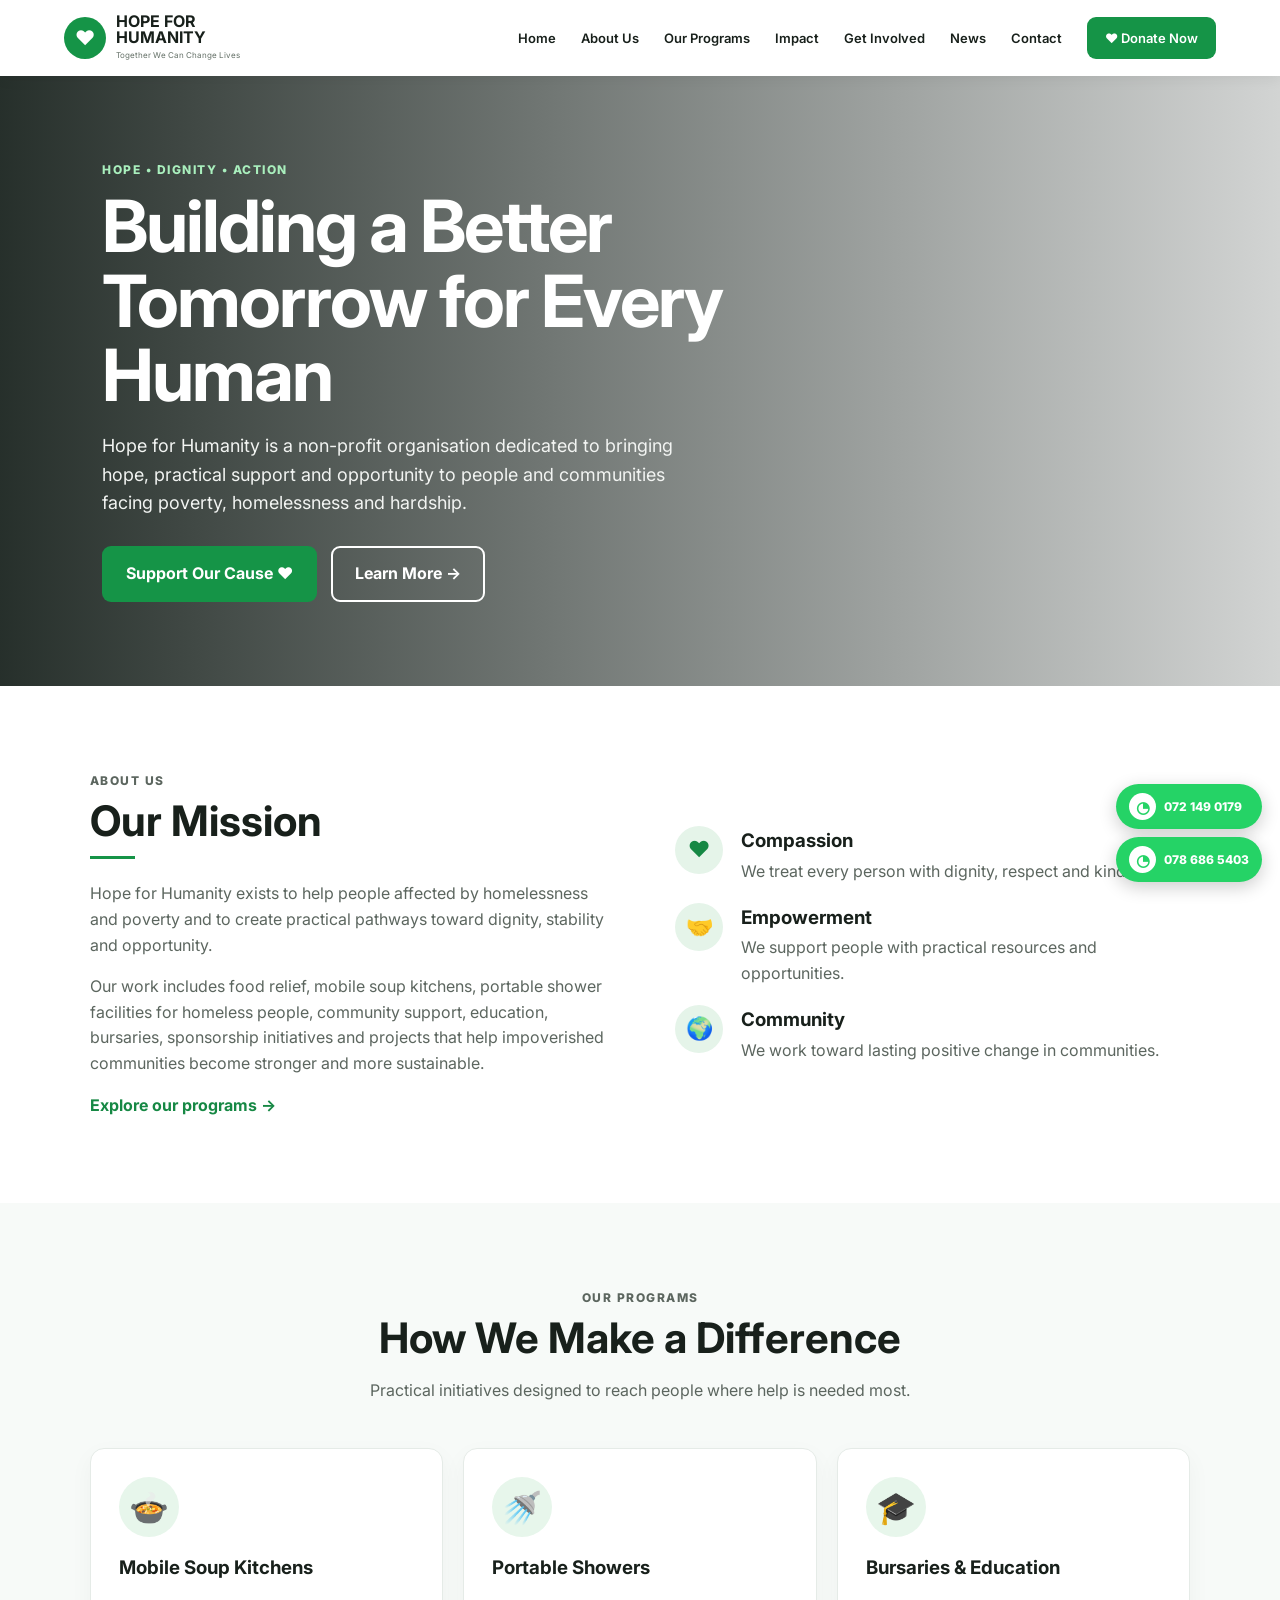
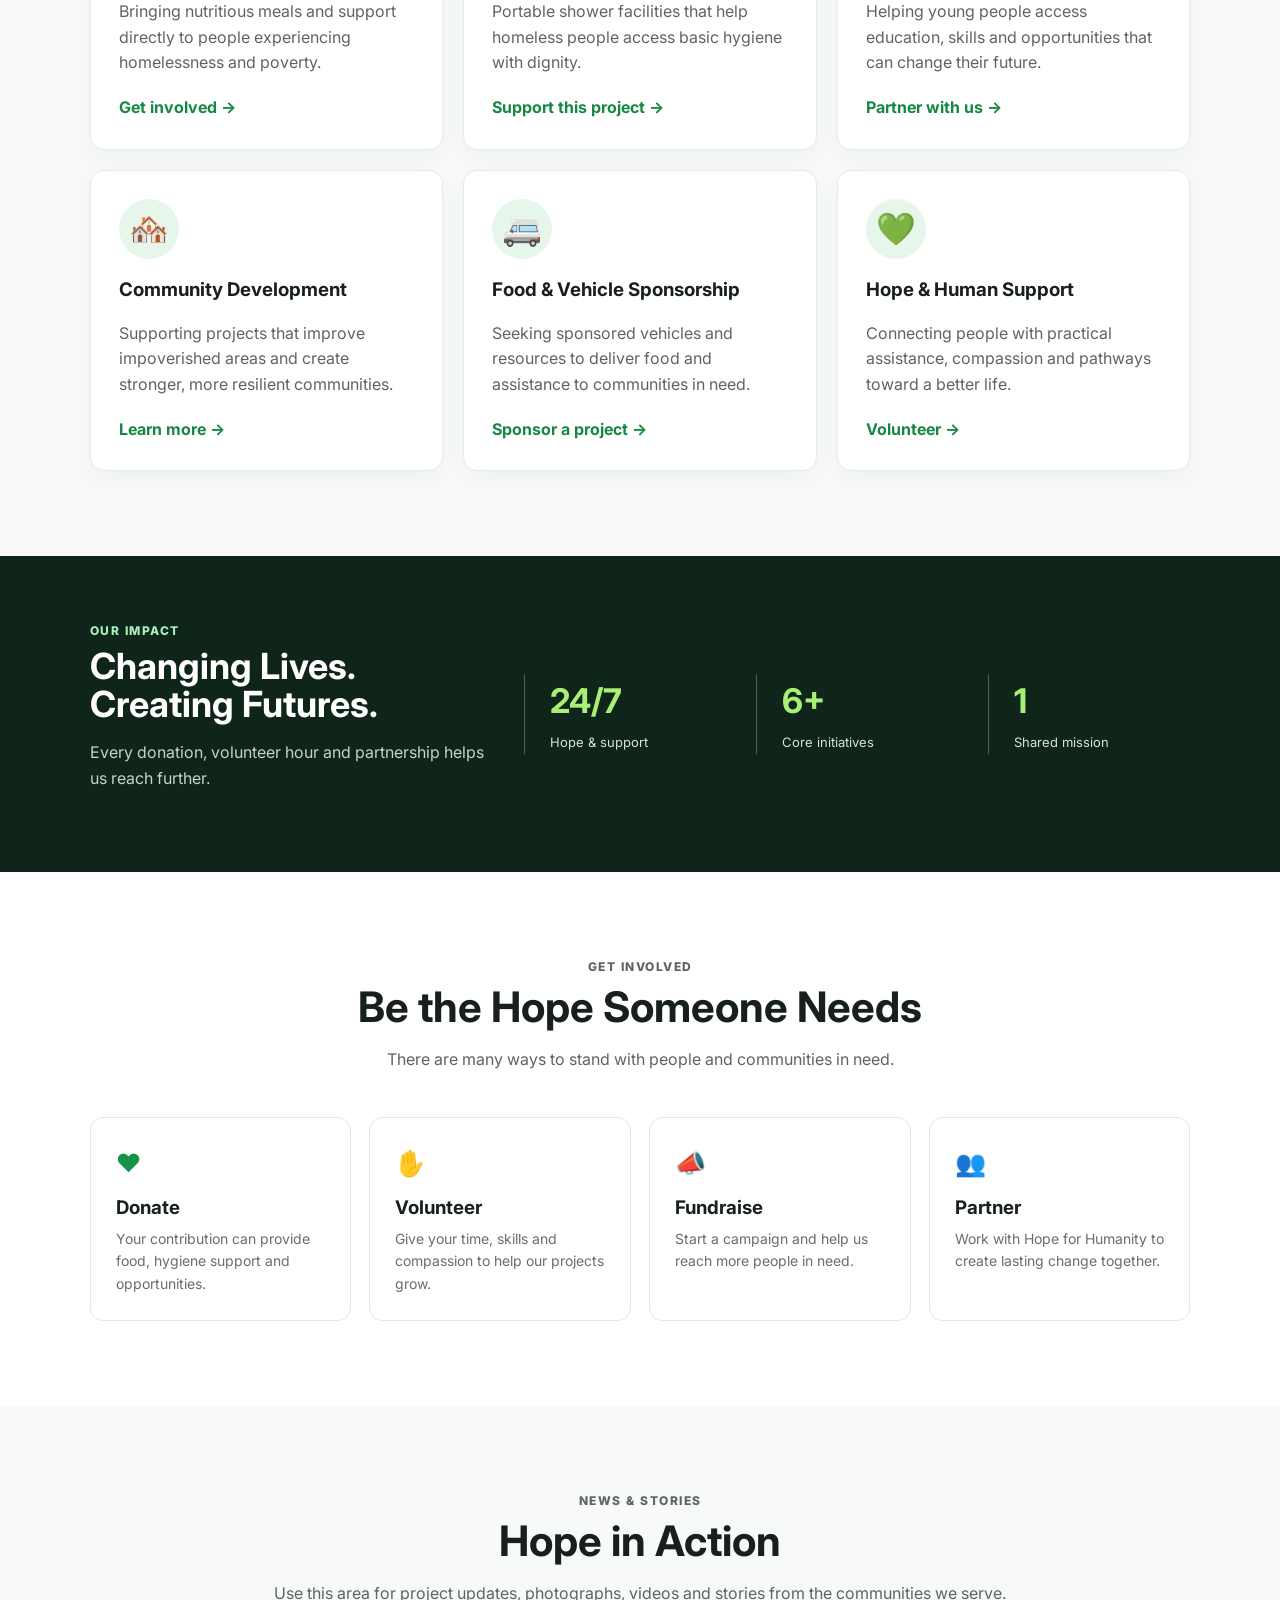
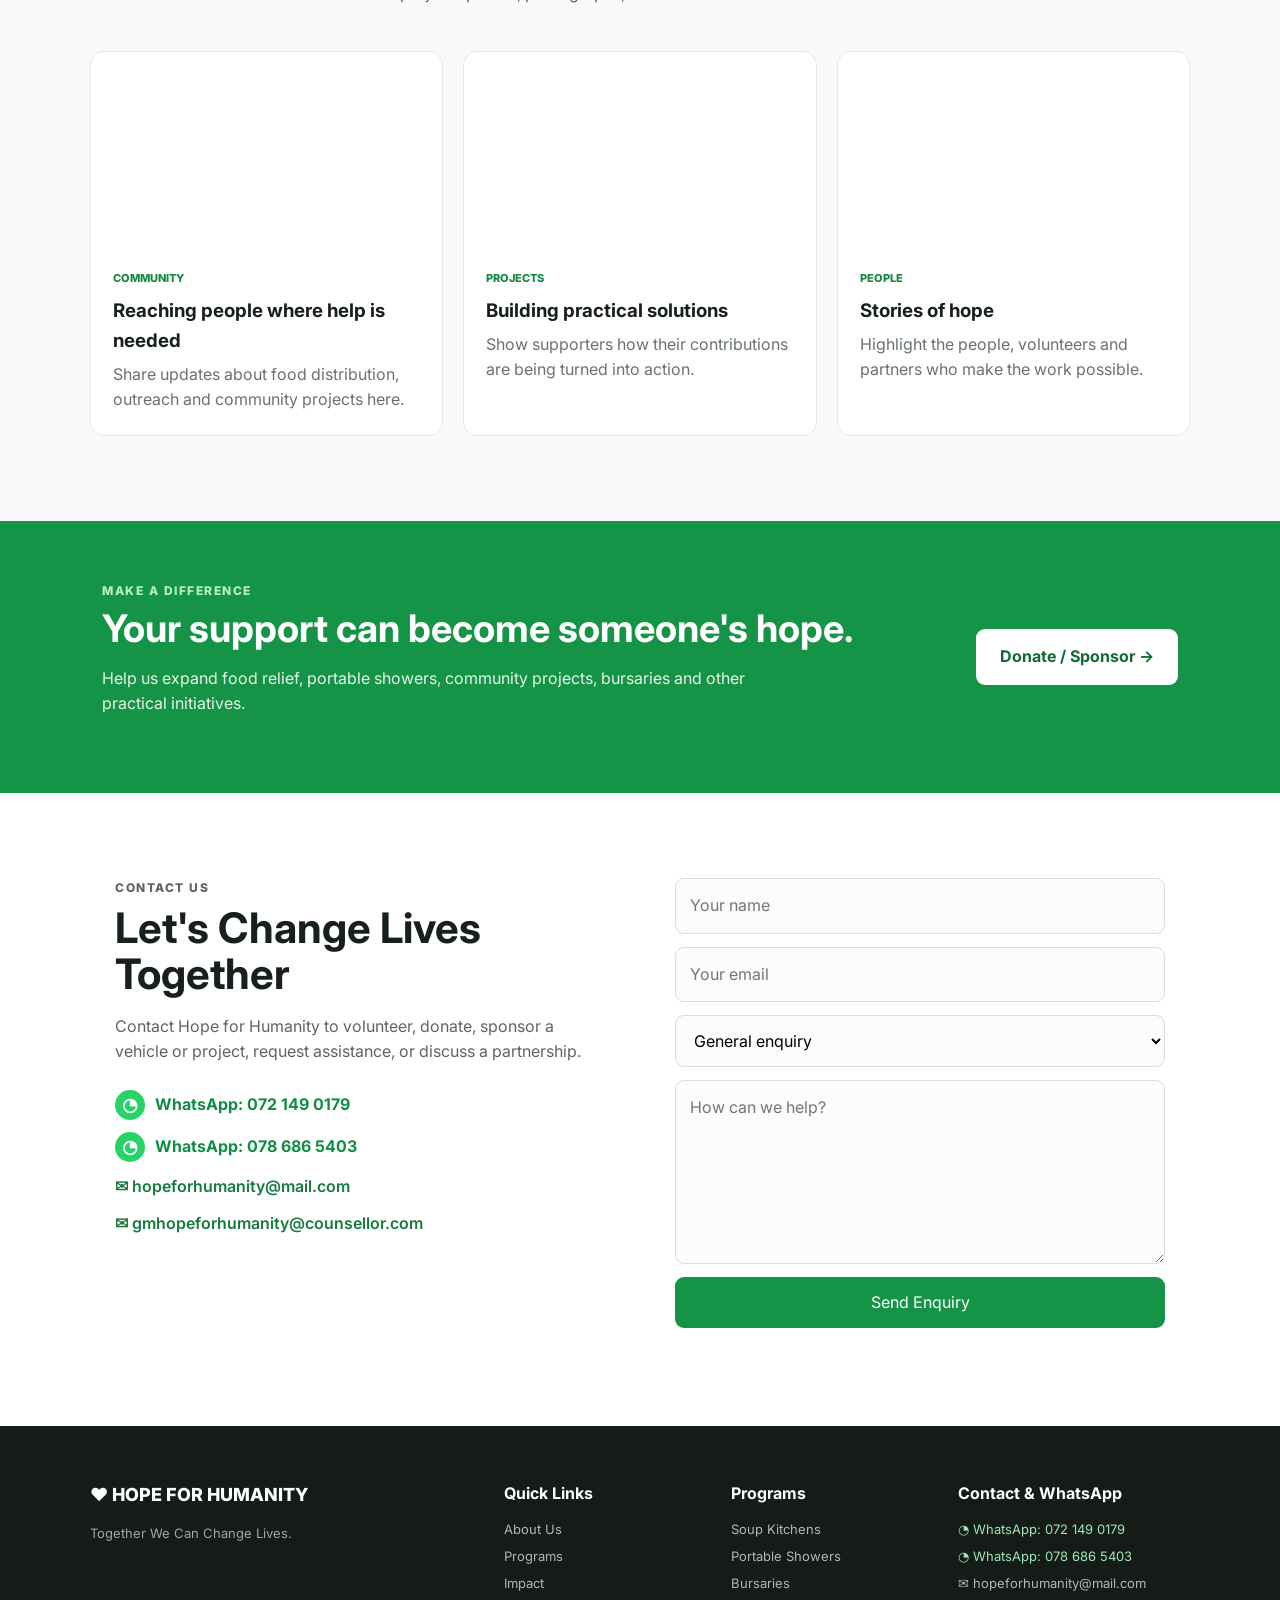
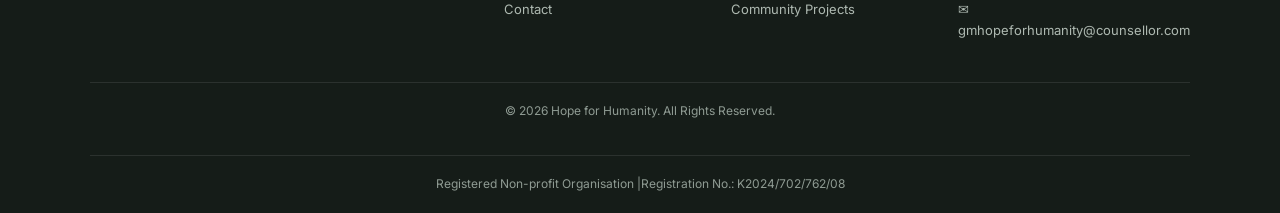
<file: index.html>
<!DOCTYPE html>
<html lang="en">
<head>
  <meta charset="UTF-8">
  <meta name="viewport" content="width=device-width, initial-scale=1.0">
  <meta name="description" content="Hope for Humanity — bringing hope, dignity and practical support to people and communities in need.">
  <title>Hope for Humanity | Together We Can Change Lives</title>
  <link rel="preconnect" href="https://fonts.googleapis.com">
  <link rel="preconnect" href="https://fonts.gstatic.com" crossorigin>
  <link href="https://fonts.googleapis.com/css2?family=Inter:wght@400;500;600;700;800&display=swap" rel="stylesheet">
  <link rel="stylesheet" href="style.css">
</head>
<body>
<header class="site-header">
  <a class="brand" href="#home" aria-label="Hope for Humanity home">
    <span class="brand-mark">❤</span>
    <span><strong>HOPE FOR<br>HUMANITY</strong><small>Together We Can Change Lives</small></span>
  </a>
  <button class="menu-toggle" aria-label="Open menu">☰</button>
  <nav id="nav">
    <a href="#home">Home</a>
    <a href="#about">About Us</a>
    <a href="#programs">Our Programs</a>
    <a href="#impact">Impact</a>
    <a href="#get-involved">Get Involved</a>
    <a href="#news">News</a>
    <a href="#contact">Contact</a>
    <a class="nav-donate" href="#donate">♥ Donate Now</a>
  </nav>
</header>

<main>
<section id="home" class="hero">
  <div class="hero-overlay"></div>
  <div class="hero-content">
    <p class="eyebrow">HOPE • DIGNITY • ACTION</p>
    <h1>Building a Better Tomorrow for Every Human</h1>
    <p>Hope for Humanity is a non-profit organisation dedicated to bringing hope, practical support and opportunity to people and communities facing poverty, homelessness and hardship.</p>
    <div class="hero-buttons">
      <a class="btn primary" href="#donate">Support Our Cause ♥</a>
      <a class="btn outline" href="#about">Learn More →</a>
    </div>
  </div>
</section>

<section id="about" class="section about">
  <div class="section-grid">
    <div>
      <p class="eyebrow">ABOUT US</p>
      <h2>Our Mission</h2>
      <div class="accent-line"></div>
      <p>Hope for Humanity exists to help people affected by homelessness and poverty and to create practical pathways toward dignity, stability and opportunity.</p>
      <p>Our work includes food relief, mobile soup kitchens, portable shower facilities for homeless people, community support, education, bursaries, sponsorship initiatives and projects that help impoverished communities become stronger and more sustainable.</p>
      <a class="text-link" href="#programs">Explore our programs →</a>
    </div>
    <div class="values">
      <div class="value"><span>♥</span><div><h3>Compassion</h3><p>We treat every person with dignity, respect and kindness.</p></div></div>
      <div class="value"><span>🤝</span><div><h3>Empowerment</h3><p>We support people with practical resources and opportunities.</p></div></div>
      <div class="value"><span>🌍</span><div><h3>Community</h3><p>We work toward lasting positive change in communities.</p></div></div>
    </div>
  </div>
</section>

<section id="programs" class="section programs">
  <div class="section-heading">
    <p class="eyebrow">OUR PROGRAMS</p>
    <h2>How We Make a Difference</h2>
    <p>Practical initiatives designed to reach people where help is needed most.</p>
  </div>
  <div class="cards">
    <article class="card"><div class="card-icon">🍲</div><h3>Mobile Soup Kitchens</h3><p>Bringing nutritious meals and support directly to people experiencing homelessness and poverty.</p><a href="#contact">Get involved →</a></article>
    <article class="card"><div class="card-icon">🚿</div><h3>Portable Showers</h3><p>Portable shower facilities that help homeless people access basic hygiene with dignity.</p><a href="#contact">Support this project →</a></article>
    <article class="card"><div class="card-icon">🎓</div><h3>Bursaries & Education</h3><p>Helping young people access education, skills and opportunities that can change their future.</p><a href="#contact">Partner with us →</a></article>
    <article class="card"><div class="card-icon">🏘️</div><h3>Community Development</h3><p>Supporting projects that improve impoverished areas and create stronger, more resilient communities.</p><a href="#contact">Learn more →</a></article>
    <article class="card"><div class="card-icon">🚐</div><h3>Food & Vehicle Sponsorship</h3><p>Seeking sponsored vehicles and resources to deliver food and assistance to communities in need.</p><a href="#contact">Sponsor a project →</a></article>
    <article class="card"><div class="card-icon">💚</div><h3>Hope & Human Support</h3><p>Connecting people with practical assistance, compassion and pathways toward a better life.</p><a href="#contact">Volunteer →</a></article>
  </div>
</section>

<section id="impact" class="impact">
  <div class="impact-inner">
    <div><p class="eyebrow">OUR IMPACT</p><h2>Changing Lives.<br>Creating Futures.</h2><p>Every donation, volunteer hour and partnership helps us reach further.</p></div>
    <div class="stat"><strong>24/7</strong><span>Hope & support</span></div>
    <div class="stat"><strong>6+</strong><span>Core initiatives</span></div>
    <div class="stat"><strong>1</strong><span>Shared mission</span></div>
  </div>
</section>

<section id="get-involved" class="section involvement">
  <div class="section-heading"><p class="eyebrow">GET INVOLVED</p><h2>Be the Hope Someone Needs</h2><p>There are many ways to stand with people and communities in need.</p></div>
  <div class="involvement-grid">
    <a class="involve" href="#donate"><span>♥</span><h3>Donate</h3><p>Your contribution can provide food, hygiene support and opportunities.</p></a>
    <a class="involve" href="#contact"><span>✋</span><h3>Volunteer</h3><p>Give your time, skills and compassion to help our projects grow.</p></a>
    <a class="involve" href="#contact"><span>📣</span><h3>Fundraise</h3><p>Start a campaign and help us reach more people in need.</p></a>
    <a class="involve" href="#contact"><span>👥</span><h3>Partner</h3><p>Work with Hope for Humanity to create lasting change together.</p></a>
  </div>
</section>

<section id="news" class="section news">
  <div class="section-heading"><p class="eyebrow">NEWS & STORIES</p><h2>Hope in Action</h2><p>Use this area for project updates, photographs, videos and stories from the communities we serve.</p></div>
  <div class="news-grid">
    <article><div class="photo photo-one"></div><div class="news-body"><span>Community</span><h3>Reaching people where help is needed</h3><p>Share updates about food distribution, outreach and community projects here.</p></div></article>
    <article><div class="photo photo-two"></div><div class="news-body"><span>Projects</span><h3>Building practical solutions</h3><p>Show supporters how their contributions are being turned into action.</p></div></article>
    <article><div class="photo photo-three"></div><div class="news-body"><span>People</span><h3>Stories of hope</h3><p>Highlight the people, volunteers and partners who make the work possible.</p></div></article>
  </div>
</section>

<section id="donate" class="donate">
  <div><p class="eyebrow">MAKE A DIFFERENCE</p><h2>Your support can become someone's hope.</h2><p>Help us expand food relief, portable showers, community projects, bursaries and other practical initiatives.</p></div>
  <a class="btn light" href="#contact">Donate / Sponsor →</a>
</section>

<section id="contact" class="section contact">
  <div class="contact-grid">
    <div><p class="eyebrow">CONTACT US</p><h2>Let's Change Lives Together</h2><p>Contact Hope for Humanity to volunteer, donate, sponsor a vehicle or project, request assistance, or discuss a partnership.</p>
      <div class="contact-details">
        <a class="whatsapp-link" href="https://wa.me/27721490179" target="_blank" rel="noopener">
          <span class="wa-icon" aria-hidden="true">◔</span> WhatsApp: 072 149 0179
        </a>
        <a class="whatsapp-link" href="https://wa.me/27786865403" target="_blank" rel="noopener">
          <span class="wa-icon" aria-hidden="true">◔</span> WhatsApp: 078 686 5403
        </a>
        <a class="email-link" href="mailto:hopeforhumanity@mail.com">✉ hopeforhumanity@mail.com</a>
        <a class="email-link" href="mailto:gmhopeforhumanity@counsellor.com">✉ gmhopeforhumanity@counsellor.com</a>
      </div>
    </div>
    <form id="contactForm">
      <input type="text" id="name" placeholder="Your name" required>
      <input type="email" id="email" placeholder="Your email" required>
      <select id="reason"><option>General enquiry</option><option>Donate</option><option>Volunteer</option><option>Sponsorship</option><option>Partnership</option><option>Community assistance</option></select>
      <textarea id="message" rows="6" placeholder="How can we help?" required></textarea>
      <button class="btn primary" type="submit">Send Enquiry</button>
      <p id="formMessage" class="form-message"></p>
    </form>
  </div>
</section>
</main>

<footer>
  <div class="footer-grid">
    <div><div class="footer-brand">❤ HOPE FOR HUMANITY</div><p>Together We Can Change Lives.</p></div>
    <div><h4>Quick Links</h4><a href="#about">About Us</a><a href="#programs">Programs</a><a href="#impact">Impact</a><a href="#contact">Contact</a></div>
    <div><h4>Programs</h4><a href="#programs">Soup Kitchens</a><a href="#programs">Portable Showers</a><a href="#programs">Bursaries</a><a href="#programs">Community Projects</a></div>
    <div><h4>Contact & WhatsApp</h4>
      <a class="footer-wa" href="https://wa.me/27721490179" target="_blank" rel="noopener">◔ WhatsApp: 072 149 0179</a>
      <a class="footer-wa" href="https://wa.me/27786865403" target="_blank" rel="noopener">◔ WhatsApp: 078 686 5403</a>
      <a href="mailto:hopeforhumanity@mail.com">✉ hopeforhumanity@mail.com</a>
      <a href="mailto:gmhopeforhumanity@counsellor.com">✉ gmhopeforhumanity@counsellor.com</a>
    </div>
  </div>
  <div class="copyright">© 2026 Hope for Humanity. All Rights Reserved.</div>
  <div class="copyright">Registered Non-profit Organisation |Registration No.: K2024/702/762/08</div>
</footer>

<script src="script.js"></script>

<div class="whatsapp-float">
  <a href="https://wa.me/27721490179" target="_blank" rel="noopener" aria-label="WhatsApp Hope for Humanity on 072 149 0179">
    <span class="wa-logo">◔</span><span>072 149 0179</span>
  </a>
  <a href="https://wa.me/27786865403" target="_blank" rel="noopener" aria-label="WhatsApp Hope for Humanity on 078 686 5403">
    <span class="wa-logo">◔</span><span>078 686 5403</span>
  </a>
</div>

</body>
</html>
</file>
<file: style.css>
*{box-sizing:border-box}html{scroll-behavior:smooth}body{margin:0;font-family:Inter,Arial,sans-serif;color:#18201b;background:#fff;line-height:1.6}a{text-decoration:none;color:inherit}.site-header{height:76px;display:flex;align-items:center;justify-content:space-between;padding:0 5%;background:#fff;position:sticky;top:0;z-index:50;box-shadow:0 2px 14px #00000012}.brand{display:flex;align-items:center;gap:10px}.brand-mark{width:42px;height:42px;border-radius:50%;background:#159447;color:white;display:grid;place-items:center;font-size:20px}.brand strong{display:block;line-height:.95;font-size:16px}.brand small{display:block;font-size:8px;color:#647067;margin-top:4px}nav{display:flex;align-items:center;gap:25px;font-size:13px;font-weight:600}nav a:hover{color:#138a42}.nav-donate{background:#159447;color:#fff;padding:11px 18px;border-radius:9px}.menu-toggle{display:none;border:0;background:none;font-size:25px}.hero{min-height:610px;background-image:url('https://images.unsplash.com/photo-1488521787991-ed7bbaae773c?auto=format&fit=crop&w=1800&q=85');background-size:cover;background-position:center;position:relative;display:flex;align-items:center}.hero-overlay{position:absolute;inset:0;background:linear-gradient(90deg,#111b16e8 0%,#111b168f 48%,#111b1630 100%)}.hero-content{position:relative;color:#fff;width:min(650px,90%);margin-left:8%;padding:60px 0}.hero h1{font-size:clamp(42px,6vw,72px);line-height:1.03;margin:10px 0 20px;letter-spacing:-2px}.hero p:not(.eyebrow){font-size:18px;max-width:590px;color:#f2f4f2}.eyebrow{font-size:12px;letter-spacing:1.5px;font-weight:800;color:#198b45;margin:0 0 8px}.hero .eyebrow{color:#a9efbd}.hero-buttons{display:flex;gap:14px;margin-top:28px}.btn{display:inline-block;padding:13px 22px;border-radius:9px;font-weight:700;border:2px solid transparent}.primary{background:#159447;color:white}.primary:hover{background:#0e7536}.outline{border-color:#fff;color:#fff}.light{background:#fff;color:#106b32}.section{padding:85px 7%}.section-grid{max-width:1180px;margin:auto;display:grid;grid-template-columns:1fr 1fr;gap:70px;align-items:center}.section h2{font-size:42px;line-height:1.1;margin:5px 0 12px}.accent-line{height:3px;width:45px;background:#159447;margin-bottom:22px}.section p{color:#5c665f}.values{display:grid;gap:18px}.value{display:flex;gap:18px;align-items:flex-start}.value>span{width:48px;height:48px;border-radius:50%;background:#e5f4e9;color:#168844;display:grid;place-items:center;font-size:22px;flex:none}.value h3{margin:0 0 3px}.value p{margin:0}.text-link,.card a{color:#168844;font-weight:700}.programs{background:#f7faf8}.section-heading{text-align:center;max-width:760px;margin:0 auto 45px}.section-heading h2{margin-bottom:10px}.cards{max-width:1180px;margin:auto;display:grid;grid-template-columns:repeat(3,1fr);gap:20px}.card{background:white;border:1px solid #e5ebe7;border-radius:14px;padding:28px;box-shadow:0 8px 25px #14301d0a}.card-icon{font-size:32px;width:60px;height:60px;border-radius:50%;background:#e7f6eb;display:grid;place-items:center;margin-bottom:16px}.card h3{margin:0 0 7px}.card p{min-height:80px}.impact{background:#10251a;color:#fff;padding:65px 7%}.impact-inner{max-width:1180px;margin:auto;display:grid;grid-template-columns:2fr repeat(3,1fr);gap:30px;align-items:center}.impact h2{font-size:36px;line-height:1.05;margin:0 0 12px}.impact p{color:#c7d2ca}.impact .eyebrow{color:#a9efbd}.stat{border-left:1px solid #ffffff44;padding-left:25px}.stat strong{display:block;font-size:34px;color:#a9ef75}.stat span{font-size:13px;color:#d8e1db}.involvement{background:#fff}.involvement-grid{max-width:1180px;margin:auto;display:grid;grid-template-columns:repeat(4,1fr);gap:18px}.involve{border:1px solid #e2e8e3;border-radius:13px;padding:25px;background:#fff;transition:.2s}.involve:hover{transform:translateY(-4px);box-shadow:0 10px 25px #0000000c}.involve span{font-size:25px;color:#159447}.involve h3{margin:10px 0 5px}.involve p{margin:0;color:#657067;font-size:14px}.news{background:#f7faf8}.news-grid{max-width:1180px;margin:auto;display:grid;grid-template-columns:repeat(3,1fr);gap:20px}.news-grid article{background:#fff;border-radius:14px;overflow:hidden;border:1px solid #e3e9e4}.photo{height:190px;background-size:cover;background-position:center}.photo-one{background-image:url('https://images.unsplash.com/photo-1593113646773-028c64a8f1b8?auto=format&fit=crop&w=900&q=80')}.photo-two{background-image:url('https://images.unsplash.com/photo-1559027615-cd4628902d4a?auto=format&fit=crop&w=900&q=80')}.photo-three{background-image:url('https://images.unsplash.com/photo-1531206715517-5c0ba140b2b8?auto=format&fit=crop&w=900&q=80')}.news-body{padding:22px}.news-body span{font-size:11px;color:#168844;font-weight:800;text-transform:uppercase}.news-body h3{margin:6px 0}.news-body p{margin:0;color:#68736b}.donate{background:#159447;color:#fff;padding:60px 8%;display:flex;justify-content:space-between;align-items:center;gap:30px}.donate h2{font-size:38px;line-height:1.1;margin:0 0 10px}.donate p:not(.eyebrow){max-width:700px;color:#e5f5e9}.donate .eyebrow{color:#b7efc7}.contact-grid{max-width:1050px;margin:auto;display:grid;grid-template-columns:1fr 1fr;gap:70px}.contact-details{display:grid;gap:12px;margin-top:25px}.contact-details a{font-weight:600;color:#197a3f}.contact form,form{display:grid;gap:13px}input,select,textarea{width:100%;padding:14px;border:1px solid #d8e0da;border-radius:9px;font:inherit;background:#fbfcfb}textarea{resize:vertical}.form-message{font-size:13px;color:#168844;margin:0}.contact .btn{border:0;cursor:pointer;font:inherit}footer{background:#151c18;color:#d7ded9;padding:55px 7% 20px}.footer-grid{max-width:1180px;margin:auto;display:grid;grid-template-columns:2fr 1fr 1fr 1fr;gap:40px}.footer-brand{font-size:18px;font-weight:800;color:#fff}.footer-grid h4{color:#fff;margin:0 0 12px}.footer-grid a{display:block;color:#aeb9b1;font-size:13px;margin:6px 0}.footer-grid p{color:#9da9a1;font-size:13px}.copyright{max-width:1180px;margin:35px auto 0;padding-top:18px;border-top:1px solid #ffffff18;color:#8f9b93;font-size:12px;text-align:center}@media(max-width:900px){nav{display:none;position:absolute;top:76px;left:0;right:0;background:#fff;padding:20px 7%;flex-direction:column;align-items:flex-start;box-shadow:0 10px 20px #0001}.menu-toggle{display:block}nav.open{display:flex}.cards{grid-template-columns:repeat(2,1fr)}.involvement-grid{grid-template-columns:repeat(2,1fr)}.impact-inner{grid-template-columns:1fr 1fr}.impact-inner>div:first-child{grid-column:1/-1}.contact-grid,.section-grid{grid-template-columns:1fr}.news-grid{grid-template-columns:1fr}.footer-grid{grid-template-columns:1fr 1fr}.hero-content{margin-left:6%}}@media(max-width:600px){.site-header{padding:0 5%}.hero{min-height:650px}.hero-content{margin:auto;padding:45px 7%}.hero h1{font-size:44px}.hero-buttons{flex-direction:column}.section{padding:60px 6%}.section h2{font-size:34px}.cards,.involvement-grid,.impact-inner,.footer-grid{grid-template-columns:1fr}.donate{flex-direction:column;align-items:flex-start}.stat{border-left:0;border-top:1px solid #ffffff44;padding:20px 0 0}.brand strong{font-size:14px}}

.contact-details .whatsapp-link{font-weight:700;color:#128c45;display:flex;align-items:center;gap:10px}
.wa-icon,.wa-logo{width:30px;height:30px;border-radius:50%;background:#25D366;color:#fff;display:inline-grid;place-items:center;font-size:18px;font-weight:800;line-height:1}
.email-link{font-weight:600;color:#197a3f}
.footer-wa{color:#9ee7b4!important}
.whatsapp-float{position:fixed;right:18px;bottom:18px;z-index:60;display:flex;flex-direction:column;gap:8px}
.whatsapp-float a{display:flex;align-items:center;gap:8px;background:#25D366;color:#fff;padding:9px 13px;border-radius:25px;font-size:12px;font-weight:800;box-shadow:0 5px 18px #0003}
.whatsapp-float a:hover{background:#1fb857}
.whatsapp-float .wa-logo{width:27px;height:27px;background:#fff;color:#25D366;font-size:16px}
@media(max-width:600px){.whatsapp-float{right:10px;bottom:10px}.whatsapp-float a{padding:8px 10px;font-size:11px}}
</file>
